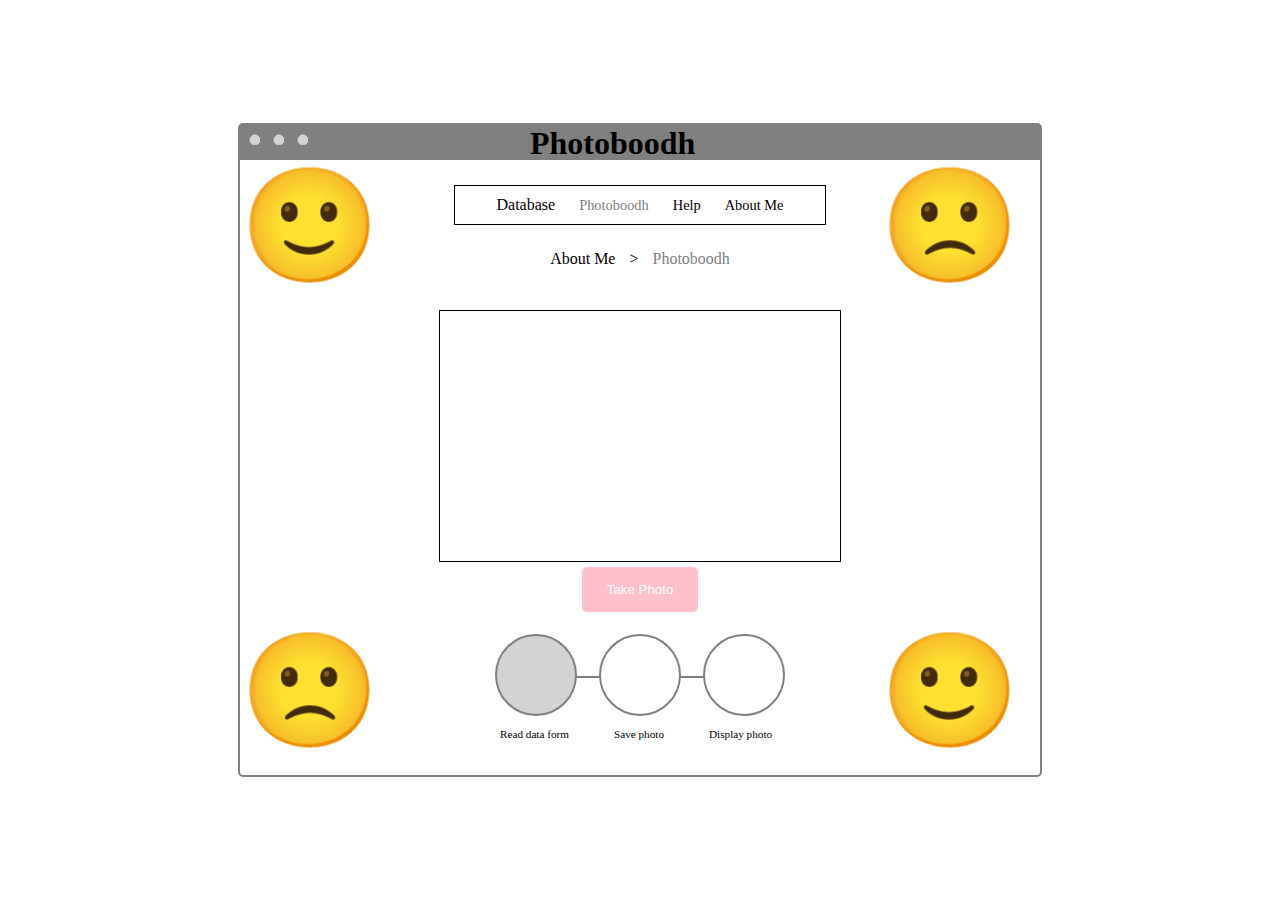
<file: 11/index/index.html>
<!DOCTYPE html>
<html lang="pl">
<head>
    <meta charset="UTF-8">
    <title>Photoboodh</title>
    <link rel="stylesheet" href="style.css">
</head>
<body>
    <section id="border">
        <header>
            <section id="hl">
                <svg class="svg">
                    <circle cx="15" cy="15" r="5"x stroke="lightgray" stroke-width="1" fill="lightgray"></circle>
                </svg>
                <svg class="svg">
                    <circle cx="15" cy="15" r="5" stroke="lightgray" stroke-width="1" fill="lightgray"></circle>
                </svg>
                <svg class="svg">
                    <circle cx="15" cy="15" r="5" stroke="lightgray" stroke-width="1" fill="lightgray"></circle>
                </svg>
            </section>
            <h1>Photoboodh</h1>
        </header>
        <main>
            <section id="g">
                <section id="buzka1" class="buzka">
                    <p>🙂</p>
                </section>
                <nav>
                    <section id="ng">
                        <span>Database</span>
                        <span><a href="index.html" style="color: gray;">Photoboodh</a></span>
                        <span><a href="index.html">Help</a></span>
                        <span><a href="index.html">About Me</a></span>
                    </section>
                    <section id="nd">
                        <span>About Me</span>
                        >
                        <span style="color: gray;">Photoboodh</span>
                    </section>
                </nav>
                <section id="buzka2" class="buzka">
                    <p>🙁</p>
                </section>
            </section>
            <section id="s">
                <form method="post" action="index.html">
                    <section id="formularz">
                    </section>
                    <input class="submit" type="submit" name="submit" value="Take Photo">
                </form>
            </section>
            <section id="d">
                <section id="buzka3" class="buzka">
                    <p>🙁</p>
                </section>
                <section id="ds">
                    <svg class="svg1">
                        <circle cx="50" cy="50" r="40" stroke="gray" stroke-width="2" fill="lightgray"></circle>
                    </svg>
                    <svg class="svg1">
                        <circle cx="50" cy="50" r="40" stroke="gray" stroke-width="2" fill="white"></circle>
                    </svg>
                    <svg class="svg1">
                        <circle cx="50" cy="50" r="40" stroke="gray" stroke-width="2" fill="white"></circle>
                    </svg>
                    <hr>
                    <div class="div1">Read data form</div>
                    <div class="div2">Save photo</div>
                    <div class="div3">Display photo</div>
                </section>
                <section id="buzka4" class="buzka">
                    <p>🙂</p>
                </section>
            </section>
        </main>
    </section>
</body>
</html>
</file>
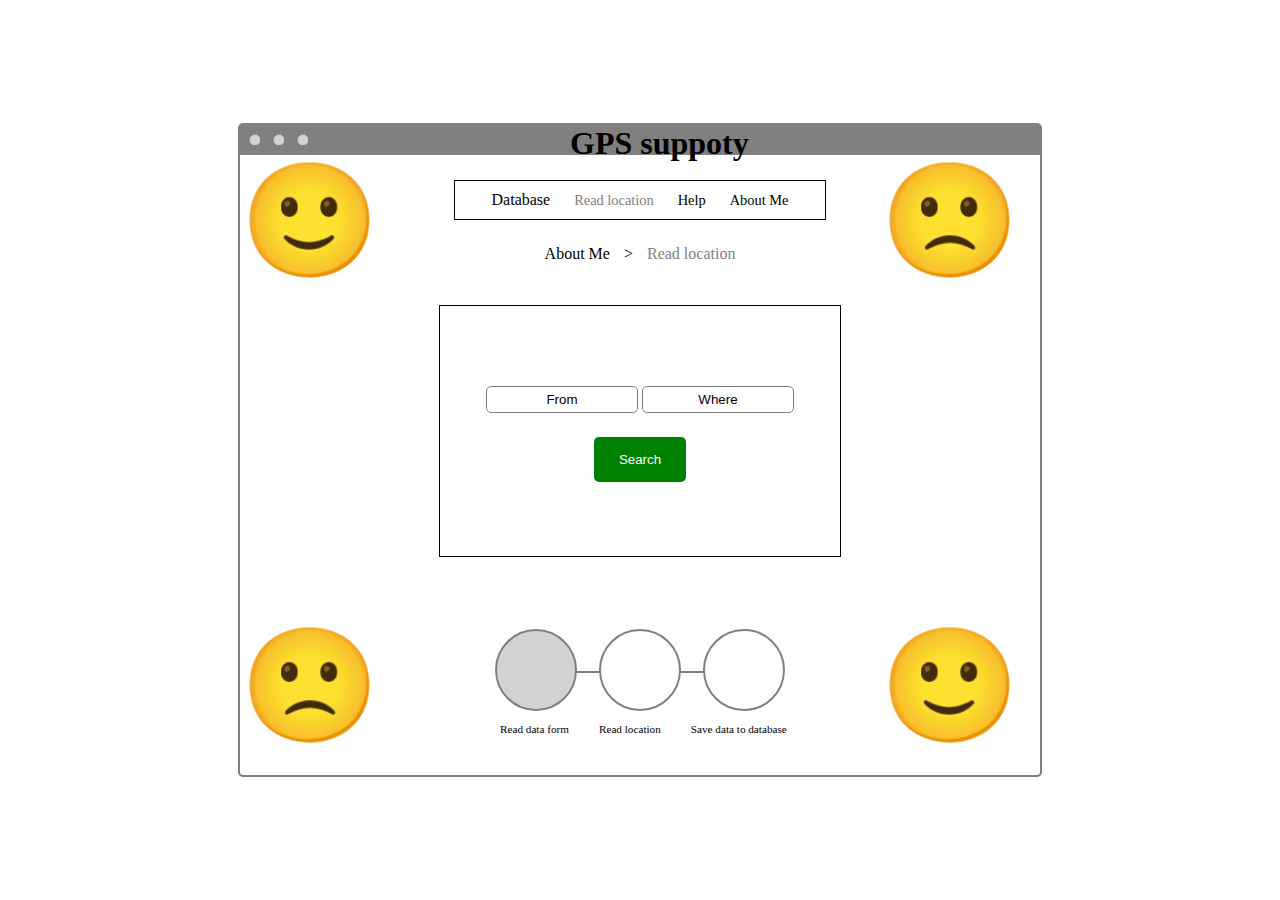
<file: 2/index zad 6/index.html>
<!DOCTYPE html>
<html lang="pl">
<head>
    <meta charset="UTF-8">
    <title>GPS suppoty</title>
    <link rel="stylesheet" href="style.css">
</head>
<body>
    <section id="border">
        <header>
            <section id="hl">
                <svg class="svg">
                    <circle cx="15" cy="15" r="5"x stroke="lightgray" stroke-width="1" fill="lightgray"></circle>
                </svg>
                <svg class="svg">
                    <circle cx="15" cy="15" r="5" stroke="lightgray" stroke-width="1" fill="lightgray"></circle>
                </svg>
                <svg class="svg">
                    <circle cx="15" cy="15" r="5" stroke="lightgray" stroke-width="1" fill="lightgray"></circle>
                </svg>
            </section>
            <h1>GPS suppoty</h1>
        </header>
        <main>
            <section id="g">
                <section id="buzka1" class="buzka">
                    <p>🙂</p>
                </section>
                <nav>
                    <section id="ng">
                        <span>Database</span>
                        <span><a href="index.html" style="color: gray;">Read location</a></span>
                        <span><a href="index.html">Help</a></span>
                        <span><a href="index.html">About Me</a></span>
                    </section>
                    <section id="nd">
                        <span>About Me</span>
                        >
                        <span style="color: gray;">Read location</span>
                    </section>
                </nav>
                <section id="buzka2" class="buzka">
                    <p>🙁</p>
                </section>
            </section>
            <section id="s">
                <form method="post" action="index.html">
                    <section id="formularz">
                        <input type="text" value="From" class="fi" name="fname">
                        <input type="text" value="Where" class="fi" name="lname">
                        <br>
                        <input class="submit" type="submit" name="submit" value="Search">
                    </section> 
                </form>
            </section>
            <section id="d">
                <section id="buzka3" class="buzka">
                    <p>🙁</p>
                </section>
                <section id="ds">
                    <svg class="svg1">
                        <circle cx="50" cy="50" r="40" stroke="gray" stroke-width="2" fill="lightgray"></circle>
                    </svg>
                    <svg class="svg1">
                        <circle cx="50" cy="50" r="40" stroke="gray" stroke-width="2" fill="white"></circle>
                    </svg>
                    <svg class="svg1">
                        <circle cx="50" cy="50" r="40" stroke="gray" stroke-width="2" fill="white"></circle>
                    </svg>
                    <hr>
                    <div class="div1">Read data form</div>
                    <div class="div2">Read location</div>
                    <div class="div3">Save data to database</div>
                </section>
                <section id="buzka4" class="buzka">
                    <p>🙂</p>
                </section>
            </section>
        </main>
    </section>
</body>
</html>
</file>
<file: 11/index/style.css>
*{ 
    padding: 0;
    margin: 0;
}
header{
    height: 35px;
    width: 100%;
    background: gray;
}
header > h1{
    margin-left: 290px;
}
#hl{
    float: left;
}
.svg{
    position: relative;
    width: 20px;
    height: 20px;
}
#border{
    position: absolute;
    top: 50%;
    left: 50%;
    transform: translate(-50%, -50%);
    border: 2px solid gray;
    width: 800px;
    height: 650px;
    border-radius: 5px;
}
.submit
{
    padding: 15px 25px 15px 25px;
    color: white;
    background: pink;
    border: none;
    border-radius: 5px;
    margin: 5px;
}
#g{
    float: left;
    width: 100%;
    height: 150px;
}
nav{
    float: left;
    width: 60%;
    height: 150px;
    text-align: center;
}
.buzka{
    width: 20%;
    float: left;
    height: 150px;
}
#s{
    float: left;
    width: 100%;
    height: 315px;
    text-align: center;
}
#formularz{
    margin: 0 auto 0 auto;
    width: 400px;
    height: 250px;
    border: 1px solid black;
}
#d{
    float: left;
    width: 100%;
    height: 150px;
}
#ds{
    float: left;
    width: 60%;
    height: 150px;
}
p{
    font-size: 700%;
}
a{
    font-size: 90%;
    text-decoration: none;
    color: black;
}
span{
    margin: 0 10px 0 10px;
}
#ng{
    margin: 25px auto 25px auto;
    text-align: center;
    width: 350px;
    padding: 10px;
    border: 1px solid black;
}
.svg1{
    width: 100px;
    height: 100px;
    position: relative;
}
hr{
    border: 1px solid gray;
    width: 200px;
    margin-left: 150px;
    margin-top: -53px;
}
#ds{
    text-align: center;
}
div{
    float: left;
    font-size: 70%;
}
.div1{
    margin: 50px 0px 0 100px;
}
.div2{
    margin: 50px 0px 0 45px;
}
.div3{
    margin: 50px 0px 0 45px;
}
.fi{
    width: 37.5%;
    margin-top: 20%;
    border: solid 1.5px grey;
    border-radius: 5px;
    text-align: center;
    height: 10%;
}
</file>
<file: 2/index zad 6/style.css>
*{ 
        padding: 0;
        margin: 0;
    }
    header{
        height: 30px;
        width: 100%;
        background: gray;
    }
    header > h1{
        margin-left: 330px;
    }
    #hl{
        float: left;
    }
    .svg{
        position: relative;
        width: 20px;
        height: 20px;
    }
    #border{
        position: absolute;
        top: 50%;
        left: 50%;
        transform: translate(-50%, -50%);
        border: 2px solid gray;
        width: 800px;
        height: 650px;
        border-radius: 5px;
    }
    .submit
    {
        padding: 15px 25px 15px 25px;
        color: white;
        background: green;
        border: none;
        border-radius: 5px;
        margin: 5px;
        margin-top: 6%;
    }
    #g{
        float: left;
        width: 100%;
        height: 150px;
    }
    nav{
        float: left;
        width: 60%;
        height: 150px;
        text-align: center;
    }
    .buzka{
        width: 20%;
        float: left;
        height: 150px;
    }
    #s{
        float: left;
        width: 100%;
        height: 315px;
        text-align: center;
    }
    #formularz{
        margin: 0 auto 0 auto;
        width: 400px;
        height: 250px;
        border: 1px solid black;
    }
    #d{
        float: left;
        width: 100%;
        height: 150px;
    }
    #ds{
        float: left;
        width: 60%;
        height: 150px;
    }
    p{
        font-size: 700%;
    }
    a{
        font-size: 90%;
        text-decoration: none;
        color: black;
    }
    span{
        margin: 0 10px 0 10px;
    }
    #ng{
        margin: 25px auto 25px auto;
        text-align: center;
        width: 350px;
        padding: 10px;
        border: 1px solid black;
    }
    .svg1{
        width: 100px;
        height: 100px;
        position: relative;
    }
    hr{
        border: 1px solid gray;
        width: 200px;
        margin-left: 150px;
        margin-top: -53px;
    }
    #ds{
        text-align: center;
    }
    div{
        float: left;
        font-size: 70%;
    }
    .div1{
        margin: 50px 0px 0 100px;
    }
    .div2{
        margin: 50px 0px 0 30px;
    }
    .div3{
        margin: 50px 0px 0 30px;
    }
    .fi{
        width: 37.5%;
        margin-top: 20%;
        border: solid 1.5px grey;
        border-radius: 5px;
        text-align: center;
        height: 10%;
    }
</file>
